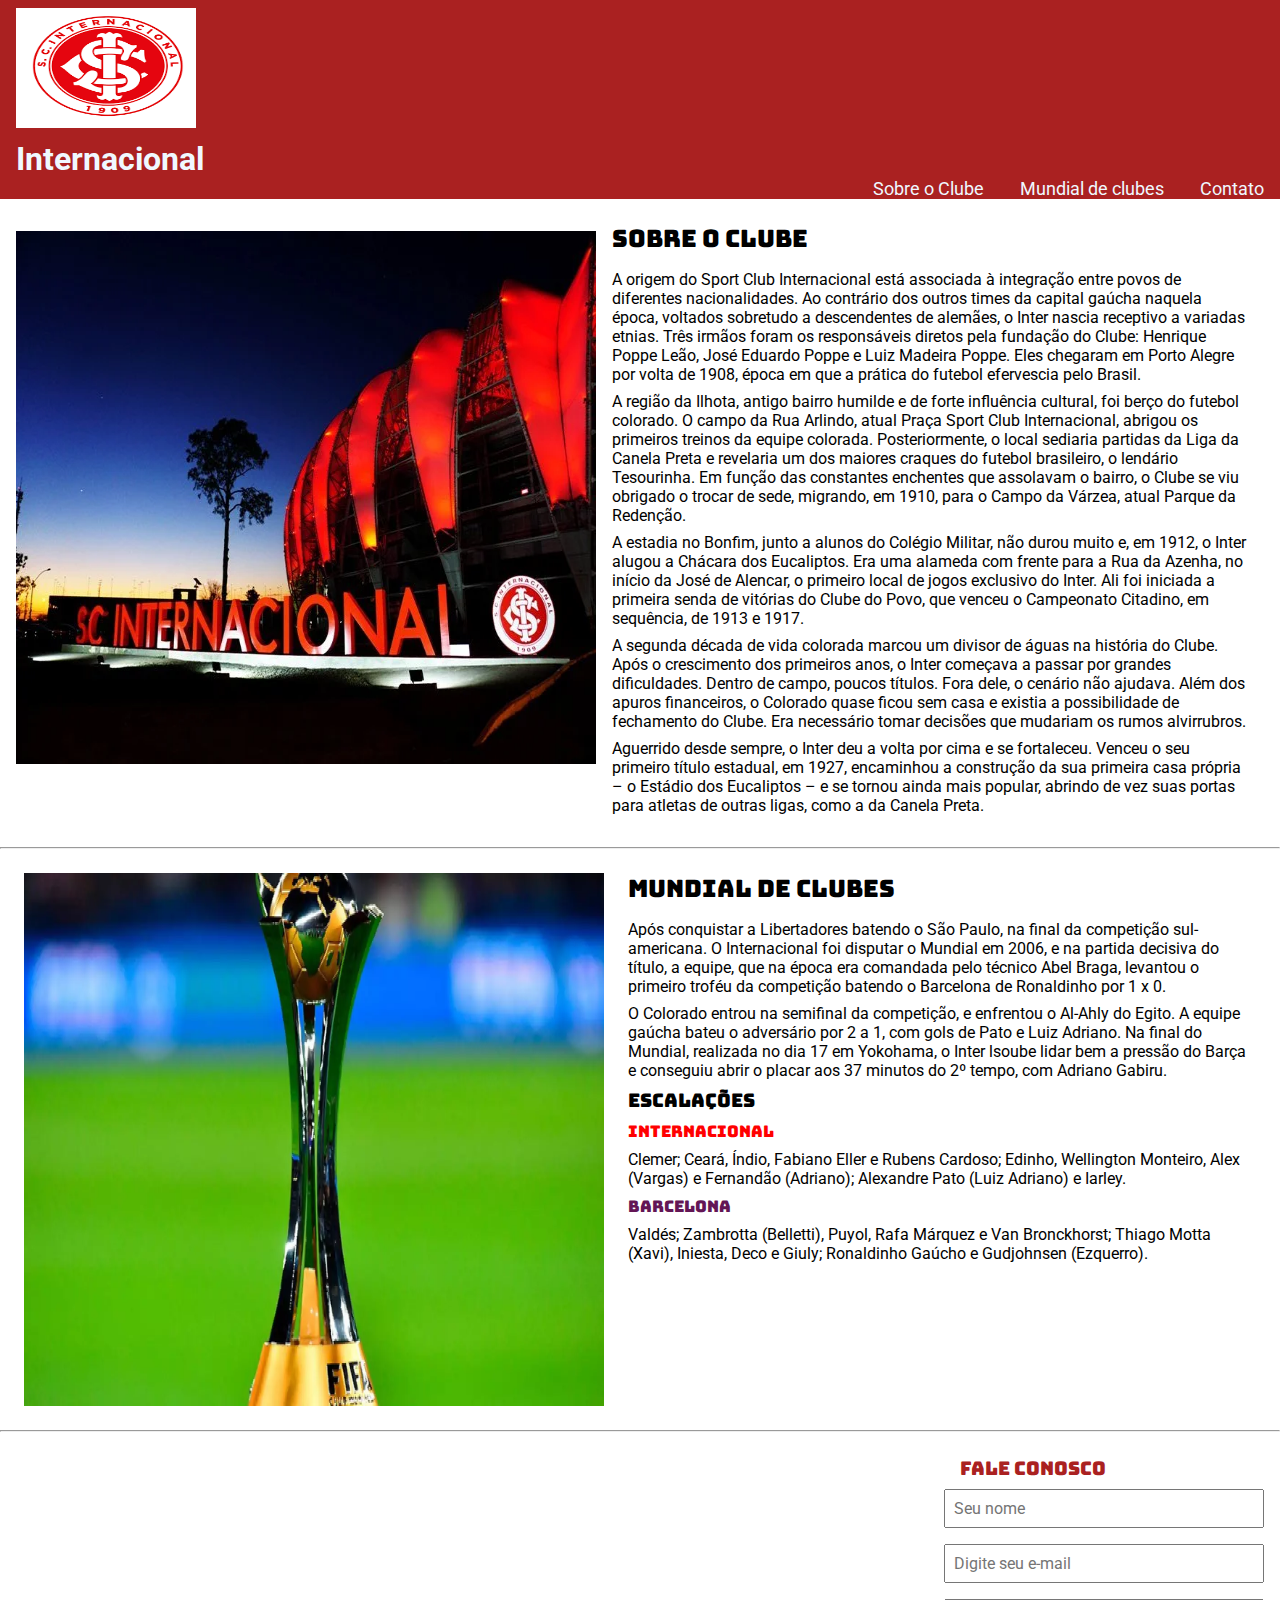
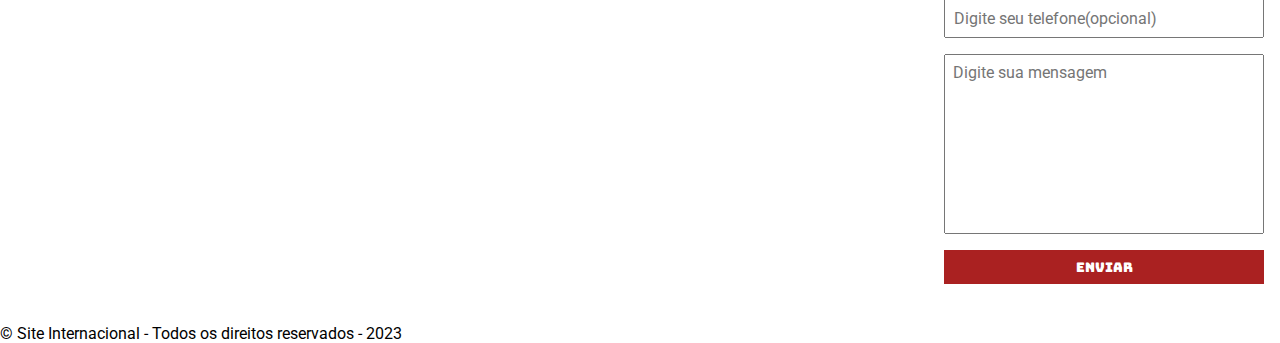
<file: index.html>
<!DOCTYPE html>
<html lang="pt-br">
<head>
    <meta charset="UTF-8">
    <meta http-equiv="X-UA-Compatible" content="IE=edge">
    <meta name="viewport" content="width=device-width, initial-scale=1.0">
    <title>Site Internacional</title>
    <link rel="stylesheet" href="./main_int.css">
    <link rel="preconnect" href="https://fonts.googleapis.com">
    <link rel="preconnect" href="https://fonts.gstatic.com" crossorigin>
    <link href="https://fonts.googleapis.com/css2?family=Bungee&family=Roboto&display=swap" rel="stylesheet">
</head>
<body>
    <header>
        <div class="container">
            <img src="./escudo.jpeg.png" alt="Escudo Inter"/ height="120px" width="180px">
            <h1>Internacional</h1>
                <div class="palavras">
                    <nav>
                        <ul>
                            <li>
                                <a href="#about">Sobre o Clube</a>
                            </li>
                            <li>
                                <a href="#mundial">Mundial de clubes</a>
                            </li>
                            <li>
                                <a href="#contact">Contato</a>
                            </li>
                        </ul>
                    </nav>
                </div>
            </div>
    </header>
    <section id="about">
        <div class="container">
            <img class="imagem-capa" src="./capa.jpeg.jpeg" alt="Estádio Beira-Rio" width="580" height="533"/>
            <div>
                <h2>Sobre o Clube</h2>
                <p>
                    A origem do Sport Club Internacional está associada à integração entre povos de diferentes nacionalidades. Ao contrário dos outros times da capital gaúcha naquela época, voltados sobretudo a descendentes de alemães, o Inter nascia receptivo a variadas etnias. Três irmãos foram os responsáveis diretos pela fundação do Clube: Henrique Poppe Leão, José Eduardo Poppe e Luiz Madeira Poppe. Eles chegaram em Porto Alegre por volta de 1908, época em que a prática do futebol efervescia pelo Brasil.
                </p>
                <p>
                    A região da Ilhota, antigo bairro humilde e de forte influência cultural, foi berço do futebol colorado. O campo da Rua Arlindo, atual Praça Sport Club Internacional, abrigou os primeiros treinos da equipe colorada. Posteriormente, o local sediaria partidas da Liga da Canela Preta e revelaria um dos maiores craques do futebol brasileiro, o lendário Tesourinha. Em função das constantes enchentes que assolavam o bairro, o Clube se viu obrigado o trocar de sede, migrando, em 1910, para o Campo da Várzea, atual Parque da Redenção.
                </p>
                <p>
                    A estadia no Bonfim, junto a alunos do Colégio Militar, não durou muito e, em 1912, o Inter alugou a Chácara dos Eucaliptos. Era uma alameda com frente para a Rua da Azenha, no início da José de Alencar, o primeiro local de jogos exclusivo do Inter. Ali foi iniciada a primeira senda de vitórias do Clube do Povo, que venceu o Campeonato Citadino, em sequência, de 1913 e 1917.
                </p>
                <p>
                    A segunda década de vida colorada marcou um divisor de águas na história do Clube. Após o crescimento dos primeiros anos, o Inter começava a passar por grandes dificuldades. Dentro de campo, poucos títulos. Fora dele, o cenário não ajudava. Além dos apuros financeiros, o Colorado quase ficou sem casa e existia a possibilidade de fechamento do Clube. Era necessário tomar decisões que mudariam os rumos alvirrubros.
                </p>
                <p>
                    Aguerrido desde sempre, o Inter deu a volta por cima e se fortaleceu. Venceu o seu primeiro título estadual, em 1927, encaminhou a construção da sua primeira casa própria – o Estádio dos Eucaliptos – e se tornou ainda mais popular, abrindo de vez suas portas para atletas de outras ligas, como a da Canela Preta.
                </p>
            </div>
        </div>
    </section>
    <hr>
    <section id="mundial">
        <div class="container">
            <img class="imagem-taça" src="./taça.png.jfif" alt="Taça do mundial de clubes" width="580" height="533" />
            <div>
                <h2>Mundial de Clubes</h2>
                <p>
                    Após conquistar a Libertadores batendo o São Paulo, na final da competição sul-americana. O Internacional foi disputar o Mundial em 2006, e na partida decisiva do título, a equipe, que na época era comandada pelo técnico Abel Braga, levantou o primeiro troféu da competição batendo o Barcelona de Ronaldinho por 1 x 0. 
                </p>
                <p>
                    O Colorado entrou na semifinal da competição, e enfrentou o Al-Ahly do Egito. A equipe gaúcha bateu o adversário por 2 a 1, com gols de Pato e Luiz Adriano. Na final do Mundial, realizada no dia 17 em Yokohama, o Inter lsoube lidar bem a pressão do Barça e conseguiu abrir o placar aos 37 minutos do 2º tempo, com Adriano Gabiru.
                </p>
                <h3>Escalações</h3>
                <h4 class="text-int">Internacional</h4>
                <p>
                    Clemer; Ceará, Índio, Fabiano Eller e Rubens Cardoso; Edinho, Wellington Monteiro, Alex (Vargas) e Fernandão (Adriano); Alexandre Pato (Luiz Adriano) e Iarley.
                </p>
                <h4 class="text-bar">Barcelona</h4>
                <p>
                    Valdés; Zambrotta (Belletti), Puyol, Rafa Márquez e Van Bronckhorst; Thiago Motta (Xavi), Iniesta, Deco e Giuly; Ronaldinho Gaúcho e Gudjohnsen (Ezquerro).
                </p>
            </div>    
        </div>
    </section>
    <hr>
    <section id="contact">
        <div class="container">
            <div class="contact-methods">
                <form>
                    <h3 class="text-fale">Fale conosco</h3>
                    <input type="text" placeholder="Seu nome" required />
                    <input type="email" placeholder="Digite seu e-mail" required/>
                    <input type="tel" placeholder="Digite seu telefone(opcional)"/>
                    <textarea placeholder="Digite sua mensagem" required></textarea>
                    <button type="submit">Enviar</button>
                </form>
            </div>
        </div>
    </section>
    <footer>
        <div class="container">
            <p>
                &copy; Site Internacional - Todos os direitos reservados - 2023
            </p>
        </div>
    </footer>
</body>
</html>
</file>
<file: main_int.css>
*{
    margin: 0;
    padding: 0;
    box-sizing: border-box;
}

header, section h2, section h3, section h4,  form button{
    font-family: 'Bungee', cursive; 
    font-weight: normal;
}

body, input, textarea, .container {
    font-family: 'Roboto', sans-serif;
    font-size: 16px;
}

header{
    padding: 16x;
    background-color: rgb(170, 33, 33);
    color: aliceblue;
}

header .container img, h1{
    margin-top: 8px;
    margin-left: 16px;
}

header nav li{
    display:inline;
    margin-left: 16px;
    margin-right: 16px;
    font-size: 18px;
}

header nav li a{
    color: aliceblue;
    text-decoration: none;
    font-size: 18px;
}

.container,{
    max-width: 1280px;
    width: 100%;
    margin: 0 auto;
}


header .palavras,
section .container{
    display: flex;
    align-items: center;
    justify-content: right;
}

section .container{
    align-items: flex-start;
}

section{
    padding: 24px 0;
}

section h2{
    margin-bottom: 16px;
}

section p, h2, h3, h4{
    margin-bottom: 8px;
    margin-right: 32px;
    margin-left: 16px;
}

.imagem-capa{
    margin-left: 16px;
    margin-top: 8px;
}

/*-------------------------------------------*/

header .mundiial{
    display: flex;
    align-items: center;

}

.imagem-taça{
    margin-left: 24px;
    margin-right: 8px;
}

.text-int{
    color: red;
}

.text-bar{
    color: rgb(99, 21, 85);
}

.contact-methods{
    display: block;
    position: relative;
    position: left;

}

form input, form textarea, form button{
    display: block;
    width: 320px;
    margin-bottom: 16px;
    padding: 8px;
    margin-right: 16px;
}

form textarea{
    resize: none;
    height: 180px;
}

form button{
    cursor: pointer;
    background-color: rgb(170, 33, 33) ;
    color: #ffff;
    border: none;
}

.text-fale{
    color: rgb(170, 33, 33) ;
}
</file>
